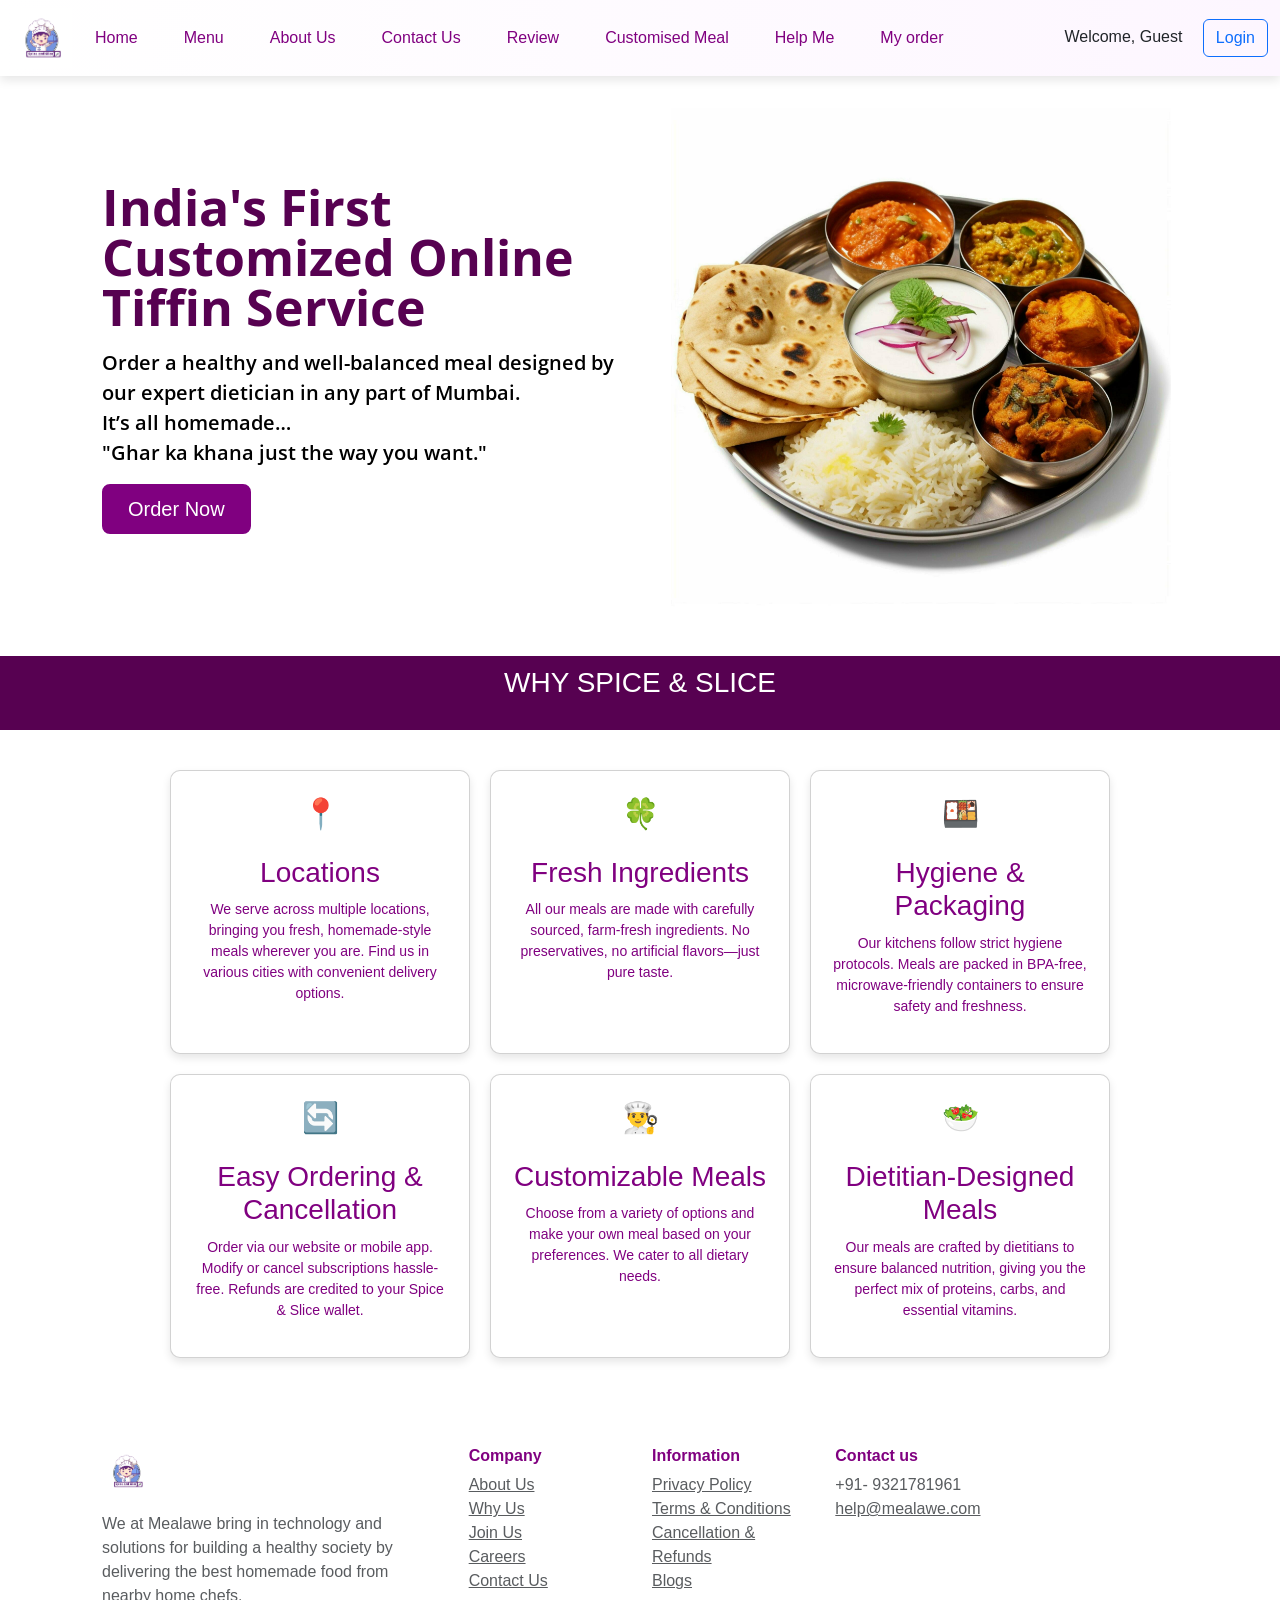
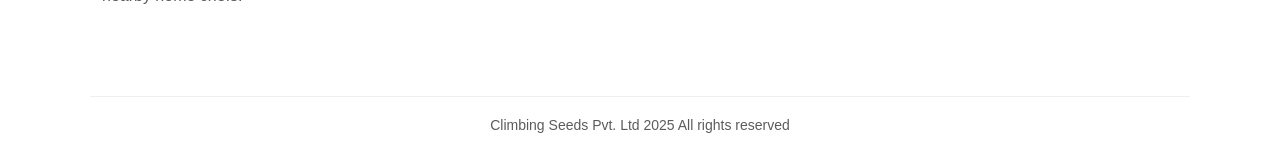
<file: index.html>
<!DOCTYPE html>
<html lang="en">
<head>
    <meta charset="UTF-8">
    <meta name="viewport" content="width=device-width, initial-scale=1.0">
    <title>Tiffin Service</title>
    <link rel="stylesheet" href="styles.css">
     <link rel="stylesheet" href="https://fonts.googleapis.com/css?family=Tangerine">
  
    <link href="https://cdn.jsdelivr.net/npm/bootstrap@5.3.3/dist/css/bootstrap.min.css" rel="stylesheet" integrity="sha384-QWTKZyjpPEjISv5WaRU9OFeRpok6YctnYmDr5pNlyT2bRjXh0JMhjY6hW+ALEwIH" crossorigin="anonymous">
    <script src="https://cdn.jsdelivr.net/npm/bootstrap@5.3.3/dist/js/bootstrap.bundle.min.js" integrity="sha384-YvpcrYf0tY3lHB60NNkmXc5s9fDVZLESaAA55NDzOxhy9GkcIdslK1eN7N6jIeHz" crossorigin="anonymous"></script>
    <link href="https://fonts.googleapis.com/css2?family=Poppins:wght@700&display=swap" rel="stylesheet">
    <link rel="preconnect" href="https://fonts.googleapis.com">
    <link rel="preconnect" href="https://fonts.gstatic.com" crossorigin>
    <link href="https://fonts.googleapis.com/css2?family=Open+Sans:ital,wght@0,300..800;1,300..800&display=swap" rel="stylesheet">
    <link rel="preconnect" href="https://fonts.googleapis.com">
    <link rel="preconnect" href="https://fonts.gstatic.com" crossorigin>
    <link href="https://fonts.googleapis.com/css2?family=Open+Sans:ital,wght@0,300..800;1,300..800&family=Roboto+Mono:ital,wght@0,100..700;1,100..700&display=swap" rel="stylesheet">
    <link rel="stylesheet" href="Aboutus.css">
  

 <style>
      body {
          overflow-x: hidden;
      }
      .custom-heading {
    font-family: 'Tangerine', sans-serif !important; /* Use the imported Google Font */
    color: purple !important; /* Change font color to purple */
    font-size: 50px;

}
      .welcome-container {
          position: fixed;
          top: 20%;
          left: -100%;
          font-size: 3rem;
          font-weight: bold;
          color: #FF6347;
          text-shadow: 0 0 10px #FFD700, 0 0 20px #FFD700;
          animation: slideIn 3s forwards, sparkle 2s infinite alternate;
          z-index: 9999;
      }

      #headline{
    color: #570151 !important;
    font-family: "Open Sans", sans-serif !important;


      }

      #description{
        color: #000000 !important;
        font-weight:600 !important;
        font-family: "Open Sans", sans-serif !important;

      }
    
.navbar-nav .nav-link {
    transition: all 0.3s ease-in-out; /* Smooth transition */
    padding: 8px 15px; /* Slightly increase padding for smoother effect */
    border-radius: 8px; /* Rounded corners for hover effect */
    font-weight: 500 !important;

}

.navbar-nav .nav-link:hover {
    background-color: #570151; /* Background color on hover */
    color: #fff !important; /* Text color on hover */
    transform: scale(1.1); /* Enlarges the link */
}
/* 
      @keyframes slideIn {
          to {
              left: 10%;
          }
      }

      @keyframes sparkle {
          0% {
              text-shadow: 0 0 5px #FFD700;
          }
          100% {
              text-shadow: 0 0 20px #FFD700, 0 0 40px #FFA500;
          }
      }

      .slide-in {
          opacity: 0;
          transform: translateX(-100px);
          animation: slideText 1s ease-out forwards;
      }

      @keyframes slideText {
          to {
              opacity: 1;
              transform: translateX(0);
          }
      } */
       .fixed-top{
        background-image:linear-gradient(to right, rgb(255, 255, 255), rgb(253, 246, 255));

       }
  </style>
</head>
<body>
 <!-- navbar -->
  <!-- Navbar -->
  <nav class="navbar navbar-expand-md navbar-dark bg-light fixed-top">
    <div class="container-fluid">
        <a class="logo"><img src="logo.png" alt="" class="img-fluid" height="50px"></a>
        <button class="navbar-toggler" type="button" data-bs-toggle="collapse" >
            <span class="navbar-toggler-icon"></span>
        </button>
        <div class="collapse navbar-collapse" id="navbarsExample04">
            <ul class="navbar-nav me-auto mb-2 mb-md-0">
                <li class="nav-item"><a class="nav-link" href="index.html">Home</a></li>
                <li class="nav-item"><a class="nav-link" href="fetch.php">Menu</a></li>
                <li class="nav-item"><a class="nav-link" href="#about">About Us</a></li>
                <li class="nav-item"><a class="nav-link" href="contactUs.html">Contact Us</a></li>
                <li class="nav-item"><a class="nav-link" href="save_review.php">Review</a></li>
                <li class="nav-item"><a class="nav-link" href="customised.php">Customised Meal</a></li>
                <li class="nav-item"><a class="nav-link" href="chatbot.html">Help Me</a></li>
                <li class="nav-item"><a class="nav-link" href="myorders.php">My order</a></li>

            </ul>
            <div id="user-info">
              <span id="user-name" class="me-3"></span>
              <a id="logout-btn" class="btn btn-outline-danger round-button" style="display: none; color: red !important" href="logout.php" >Logout</a>
              <button id="login-btn" class="btn btn-outline-primary round-button" onclick="location.href='login.html'">Login</button>
          </div>          
        </div>
    </div>
</nav>
  
  <!-- main -->

  <div class="container body-content">
    <div class="row flex-lg-row-reverse align-items-center g-5 py-5">
        <div class="col-10 col-sm-8 col-lg-6">
            <img src="mainpage.jpg" class="d-block mx-lg-auto img-fluid" alt="Tiffin Service" width="500" height="500">
        </div>
        <div class="col-lg-6">
            <h1 class="display-5 fw-bold text-body-emphasis lh-1 mb-3 custom-heading slide-in" id="headline">India's First Customized Online Tiffin Service</h1>
            <p class="lead custom-lead slide-in" id="description">Order a healthy and well-balanced meal designed by our expert dietician in any part of Mumbai. <br> It’s all homemade… <br>"Ghar ka khana just the way you want."</p>
            <div class="d-grid gap-2 d-md-flex justify-content-md-start slide-in">
                <button type="button" class="btn btn-primary btn-lg px-4 me-md-2">Order Now</button>
            </div>
        </div>
    </div>
</div>

<!-- Aboutus -->
<div class="top-banner3" id="about">
    <h2>WHY SPICE & SLICE</h2>
</div>
<section class="why-section">
    
    <div class="container">
        <div class="card">
            <div class="icon">📍</div>
            <h3>Locations</h3>
            <p>We serve across multiple locations, bringing you fresh, homemade-style meals wherever you are. Find us in various cities with convenient delivery options.</p>
        </div>
        <div class="card">
            <div class="icon">🍀</div>
            <h3>Fresh Ingredients</h3>
            <p>All our meals are made with carefully sourced, farm-fresh ingredients. No preservatives, no artificial flavors—just pure taste.</p>
        </div>
        <div class="card">
            <div class="icon">🍱</div>
            <h3>Hygiene & Packaging</h3>
            <p>Our kitchens follow strict hygiene protocols. Meals are packed in BPA-free, microwave-friendly containers to ensure safety and freshness.</p>
        </div>
        <div class="card">
            <div class="icon">🔄</div>
            <h3>Easy Ordering & Cancellation</h3>
            <p>Order via our website or mobile app. Modify or cancel subscriptions hassle-free. Refunds are credited to your Spice & Slice wallet.</p>
        </div>
        <div class="card">
            <div class="icon">👨‍🍳</div>
            <h3>Customizable Meals</h3>
            <p>Choose from a variety of options and make your own meal based on your preferences. We cater to all dietary needs.</p>
        </div>
        <div class="card">
            <div class="icon">🥗</div>
            <h3>Dietitian-Designed Meals</h3>
            <p>Our meals are crafted by dietitians to ensure balanced nutrition, giving you the perfect mix of proteins, carbs, and essential vitamins.</p>
        </div>
    </div>
</section>




<footer class="bg-white pt-5">
  <div class="container">
    <div class="row">
      <!-- Left Column: Logo + Short Description -->
      <div class="col-md-4 mb-4">
        <!-- Logo + Tagline -->
        <div class="d-flex align-items-center mb-3">
          <!-- Replace 'logo.png' with your actual logo path -->
          <img 
            src="logo.png" 
            alt="mealawe logo" 
            style="width: 50px; height: auto; margin-right: 10px;"
          />
          
        </div>

        <!-- Company Description -->
        <p class="text-muted" style="max-width: 300px;">
          We at Mealawe bring in technology and solutions for building a healthy society 
          by delivering the best homemade food from nearby home chefs.
        </p>

        <!-- Social Icons (optional) -->
        <div>
          <!-- Replace # with your social links -->
          <a href="#" class="text-muted me-3">
            <i class="fab fa-facebook-f"></i>
          </a>
          <a href="#" class="text-muted me-3">
            <i class="fab fa-twitter"></i>
          </a>
          <a href="#" class="text-muted me-3">
            <i class="fab fa-instagram"></i>
          </a>
          <a href="#" class="text-muted">
            <i class="fab fa-linkedin-in"></i>
          </a>
        </div>
      </div>

      <!-- Middle Column 1: Company Links -->
      <div class="col-md-2 mb-4">
        <h6 class="fw-bold" style="color: #333;">Company</h6>
        <ul class="list-unstyled">
          <li><a href="#" class="text-muted">About Us</a></li>
          <li><a href="#" class="text-muted">Why Us</a></li>
          <li><a href="#" class="text-muted">Join Us</a></li>
          <li><a href="#" class="text-muted">Careers</a></li>
          <li><a href="#" class="text-muted">Contact Us</a></li>
          
        </ul>
      </div>

      <!-- Middle Column 2: Information -->
      <div class="col-md-2 mb-4">
        <h6 class="fw-bold" style="color: #333;">Information</h6>
        <ul class="list-unstyled">
          <li><a href="#" class="text-muted">Privacy Policy</a></li>
          <li><a href="#" class="text-muted">Terms &amp; Conditions</a></li>
          <li><a href="#" class="text-muted">Cancellation &amp; Refunds</a></li>
          <li><a href="#" class="text-muted">Blogs</a></li>
        </ul>
      </div>

      <!-- Middle Column 3: Contact Us -->
      <div class="col-md-2 mb-4">
        <h6 class="fw-bold" style="color: #333;">Contact us</h6>
        <ul class="list-unstyled">
          <li class="text-muted">+91- 9321781961</li>
          <li>
            <a href="" class="text-muted">
              help@mealawe.com
            </a>
          </li>
        </ul>
      </div>

      

    <!-- Footer Bottom -->
    <div class="text-center py-3 mt-4" style="border-top: 1px solid #eee;">
      <small class="text-muted">
        Climbing Seeds Pvt. Ltd 2025 All rights reserved
      </small>
    </div>
  </div>

  
</footer>
<script type="module">
  document.addEventListener("DOMContentLoaded", async () => {
    const userInfo = await fetchUserDetails();
    const userNameElement = document.getElementById("user-name");
    const loginBtn = document.getElementById("login-btn");
    const logoutBtn = document.getElementById("logout-btn");

    // If the user is logged in, show their name, otherwise show "Guest"
    if (userInfo && userInfo.name) {
      userNameElement.textContent = `Welcome, ${userInfo.name}`;
      loginBtn.style.display = 'none';
      logoutBtn.style.display = 'inline-block';
    } else {
      userNameElement.textContent = "Welcome, Guest";
      loginBtn.style.display = 'inline-block';
      logoutBtn.style.display = 'none';
    }

    // Logout functionality
    logoutBtn.addEventListener("click", () => {
      clearUserSession();
      window.location.href = "login.html"; // Redirect to login page after logout
    });
  });

  // Function to fetch user details from the backend (getUserDetails.php)
  async function fetchUserDetails() {
    try {
      const response = await fetch('getUserDetails.php');
      const data = await response.json();
      return data;
    } catch (error) {
      console.error('Error fetching user details:', error);
      return null;
    }
  }

  // Utility to clear session (logout action)
  function clearUserSession() {
    localStorage.removeItem("user");
  }
</script>
</body>
</html>
</file>
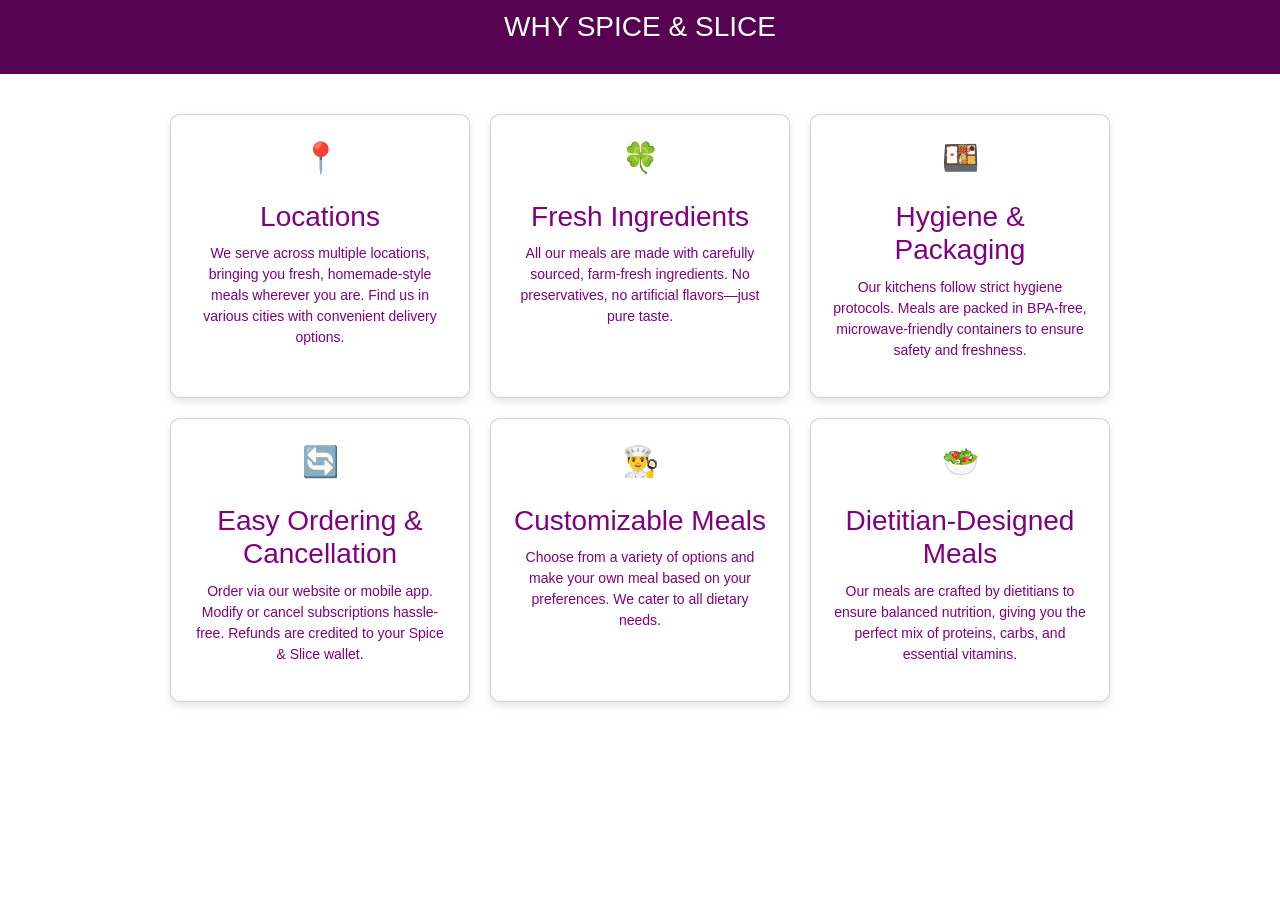
<file: aboutUs.html>
<!DOCTYPE html>
<html lang="en">
<head>
    <meta charset="UTF-8">
    <meta name="viewport" content="width=device-width, initial-scale=1.0">
    <title>Tiffin Service</title>
    <link rel="stylesheet" href="styles.css">
    <link href="https://cdn.jsdelivr.net/npm/bootstrap@5.3.3/dist/css/bootstrap.min.css" rel="stylesheet" integrity="sha384-QWTKZyjpPEjISv5WaRU9OFeRpok6YctnYmDr5pNlyT2bRjXh0JMhjY6hW+ALEwIH" crossorigin="anonymous">
    <script src="https://cdn.jsdelivr.net/npm/bootstrap@5.3.3/dist/js/bootstrap.bundle.min.js" integrity="sha384-YvpcrYf0tY3lHB60NNkmXc5s9fDVZLESaAA55NDzOxhy9GkcIdslK1eN7N6jIeHz" crossorigin="anonymous"></script>
    <link rel="stylesheet" href="Aboutus.css">
</head>
<body>


<!-- Third page -->
<div class="top-banner3" id="page3">
    <h2>WHY SPICE & SLICE</h2>
</div>
<section class="why-section">
    
    <div class="container">
        <div class="card">
            <div class="icon">📍</div>
            <h3>Locations</h3>
            <p>We serve across multiple locations, bringing you fresh, homemade-style meals wherever you are. Find us in various cities with convenient delivery options.</p>
        </div>
        <div class="card">
            <div class="icon">🍀</div>
            <h3>Fresh Ingredients</h3>
            <p>All our meals are made with carefully sourced, farm-fresh ingredients. No preservatives, no artificial flavors—just pure taste.</p>
        </div>
        <div class="card">
            <div class="icon">🍱</div>
            <h3>Hygiene & Packaging</h3>
            <p>Our kitchens follow strict hygiene protocols. Meals are packed in BPA-free, microwave-friendly containers to ensure safety and freshness.</p>
        </div>
        <div class="card">
            <div class="icon">🔄</div>
            <h3>Easy Ordering & Cancellation</h3>
            <p>Order via our website or mobile app. Modify or cancel subscriptions hassle-free. Refunds are credited to your Spice & Slice wallet.</p>
        </div>
        <div class="card">
            <div class="icon">👨‍🍳</div>
            <h3>Customizable Meals</h3>
            <p>Choose from a variety of options and make your own meal based on your preferences. We cater to all dietary needs.</p>
        </div>
        <div class="card">
            <div class="icon">🥗</div>
            <h3>Dietitian-Designed Meals</h3>
            <p>Our meals are crafted by dietitians to ensure balanced nutrition, giving you the perfect mix of proteins, carbs, and essential vitamins.</p>
        </div>
    </div>
</section>
</file>
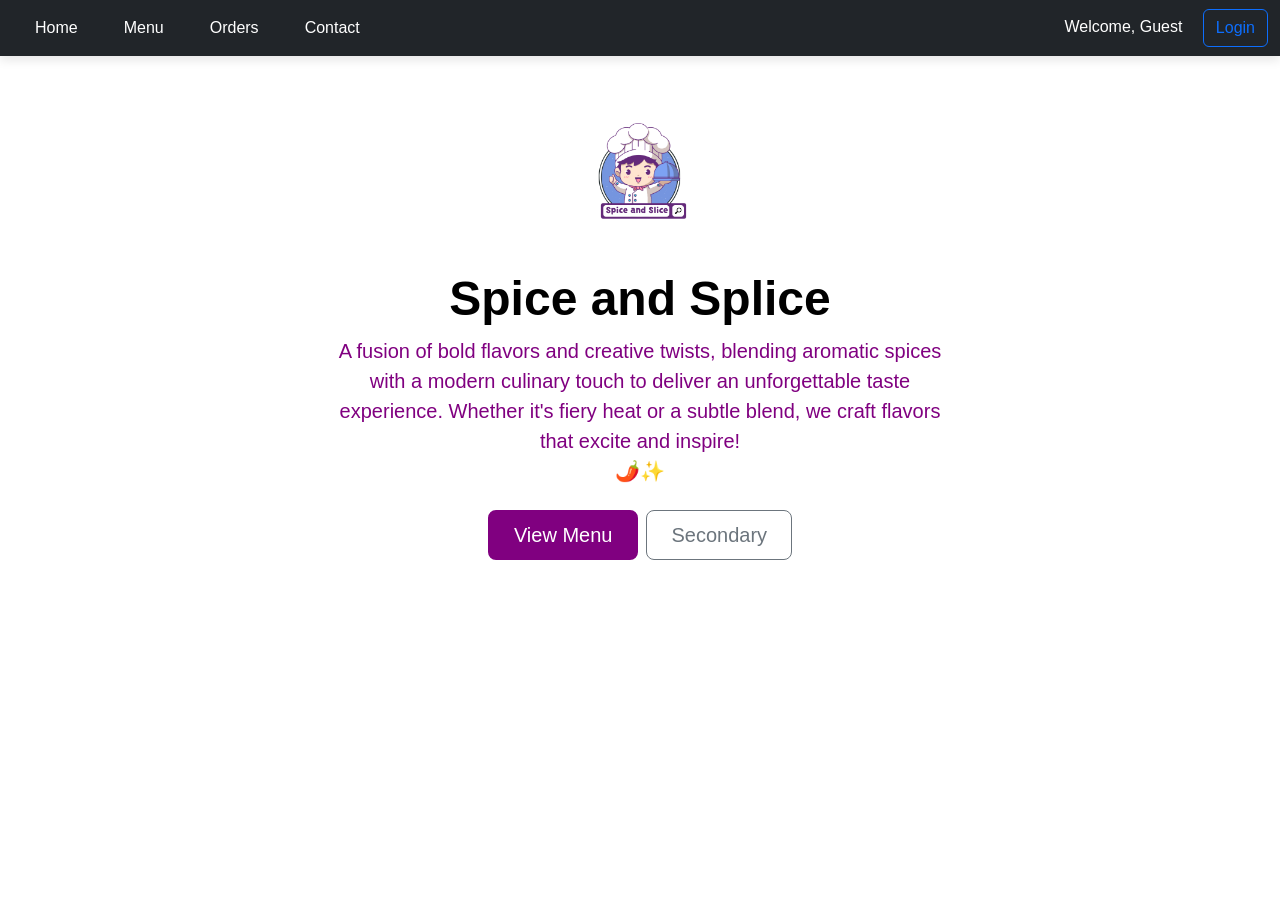
<file: admin.html>
<!DOCTYPE html>
<html lang="en">
<head>
    <meta charset="UTF-8">
    <meta name="viewport" content="width=device-width, initial-scale=1.0">
    <title>admin</title>
    <link href="https://cdn.jsdelivr.net/npm/bootstrap@5.3.3/dist/css/bootstrap.min.css" rel="stylesheet" integrity="sha384-QWTKZyjpPEjISv5WaRU9OFeRpok6YctnYmDr5pNlyT2bRjXh0JMhjY6hW+ALEwIH" crossorigin="anonymous">
    <link rel="stylesheet" href="styles.css">
    <style>
     .navbar-nav .nav-link {
    color: #fff !important; /* Text color changed to white */
    transition: all 0.3s ease-in-out;
    padding: 8px 15px;
    border-radius: 8px;
    font-weight: 500 !important;
}

.navbar-nav .nav-link:hover {
    background-color: #570151; /* Background color on hover */
    color: #fff !important; /* Text color remains white on hover */
    transform: scale(1.1);
}

li {
    color: #fff !important; /* Ensures list items also remain white */
}
#user-name {
    color: #fff !important;  /* Text color changed to white */
    font-weight: 500;        /* Slightly bold for better visibility */
}

    </style>
</head>
<body>
  <nav class="navbar navbar-expand-md navbar-dark bg-dark fixed-top">
    <div class="container-fluid">
        <button class="navbar-toggler" type="button" data-bs-toggle="collapse" >
            <span class="navbar-toggler-icon"></span>
        </button>
        <div class="collapse navbar-collapse" id="navbarsExample04">
            <ul class="navbar-nav me-auto mb-2 mb-md-0">
                <li class="nav-item"><a class="nav-link" href="index.html">Home</a></li>
                <li class="nav-item"><a class="nav-link" href="imageup.html">Menu</a></li>
                <li class="nav-item"><a class="nav-link" href="orderDetails.php"> Orders</a></li>
                <li class="nav-item"><a class="nav-link" href="displayContact.php"> Contact </a></li>



            </ul>
            <div id="user-info">
              <span id="user-name" class="me-3"></span>
              <a id="logout-btn" class="btn btn-outline-danger round-button" style="display: none; color: red !important" href="logout.php" >Logout</a>
              <button id="login-btn" class="btn btn-outline-primary round-button" onclick="location.href='login.html'">Login</button>
          </div>          
        </div>
    </div>
</nav>

      <div class="px-4 py-5 my-5 text-center">
        <img class="d-block mx-auto mb-4" src="logo.png" alt="" width="150" height="150">
        <h1 class="display-5 fw-bold text-body-emphasis">Spice and Splice</h1>
        <div class="col-lg-6 mx-auto">
          <p class="lead mb-4"> A fusion of bold flavors and creative twists, blending aromatic spices with a modern culinary touch to deliver an unforgettable taste experience. Whether it's fiery heat or a subtle blend, we craft flavors that excite and inspire! <br> 🌶️✨</p>
          <div class="d-grid gap-2 d-sm-flex justify-content-sm-center">
            <a type="button" class="btn btn-primary btn-lg px-4 gap-3" href="mealorder.html">View Menu</a>
            <button type="button" class="btn btn-outline-secondary btn-lg px-4">Secondary</button>
          </div>
        </div>
      </div>
      <script src="https://cdn.jsdelivr.net/npm/bootstrap@5.3.3/dist/js/bootstrap.bundle.min.js" integrity="sha384-YvpcrYf0tY3lHB60NNkmXc5s9fDVZLESaAA55NDzOxhy9GkcIdslK1eN7N6jIeHz" crossorigin="anonymous"></script>
      <script type="module">
        document.addEventListener("DOMContentLoaded", async () => {
          const userInfo = await fetchUserDetails();
          const userNameElement = document.getElementById("user-name");
          const loginBtn = document.getElementById("login-btn");
          const logoutBtn = document.getElementById("logout-btn");
      
          // If the user is logged in, show their name, otherwise show "Guest"
          if (userInfo && userInfo.name) {
            userNameElement.textContent = `Welcome, ${userInfo.name}`;
            loginBtn.style.display = 'none';
            logoutBtn.style.display = 'inline-block';
          } else {
            userNameElement.textContent = "Welcome, Guest";
            loginBtn.style.display = 'inline-block';
            logoutBtn.style.display = 'none';
          }
      
          // Logout functionality
          logoutBtn.addEventListener("click", () => {
            clearUserSession();
            window.location.href = "login.html"; // Redirect to login page after logout
          });
        });
      
        // Function to fetch user details from the backend (getUserDetails.php)
        async function fetchUserDetails() {
          try {
            const response = await fetch('getUserDetails.php');
            const data = await response.json();
            return data;
          } catch (error) {
            console.error('Error fetching user details:', error);
            return null;
          }
        }
      
        // Utility to clear session (logout action)
        function clearUserSession() {
          localStorage.removeItem("user");
        }
      </script>
    </body>
</html>
</file>
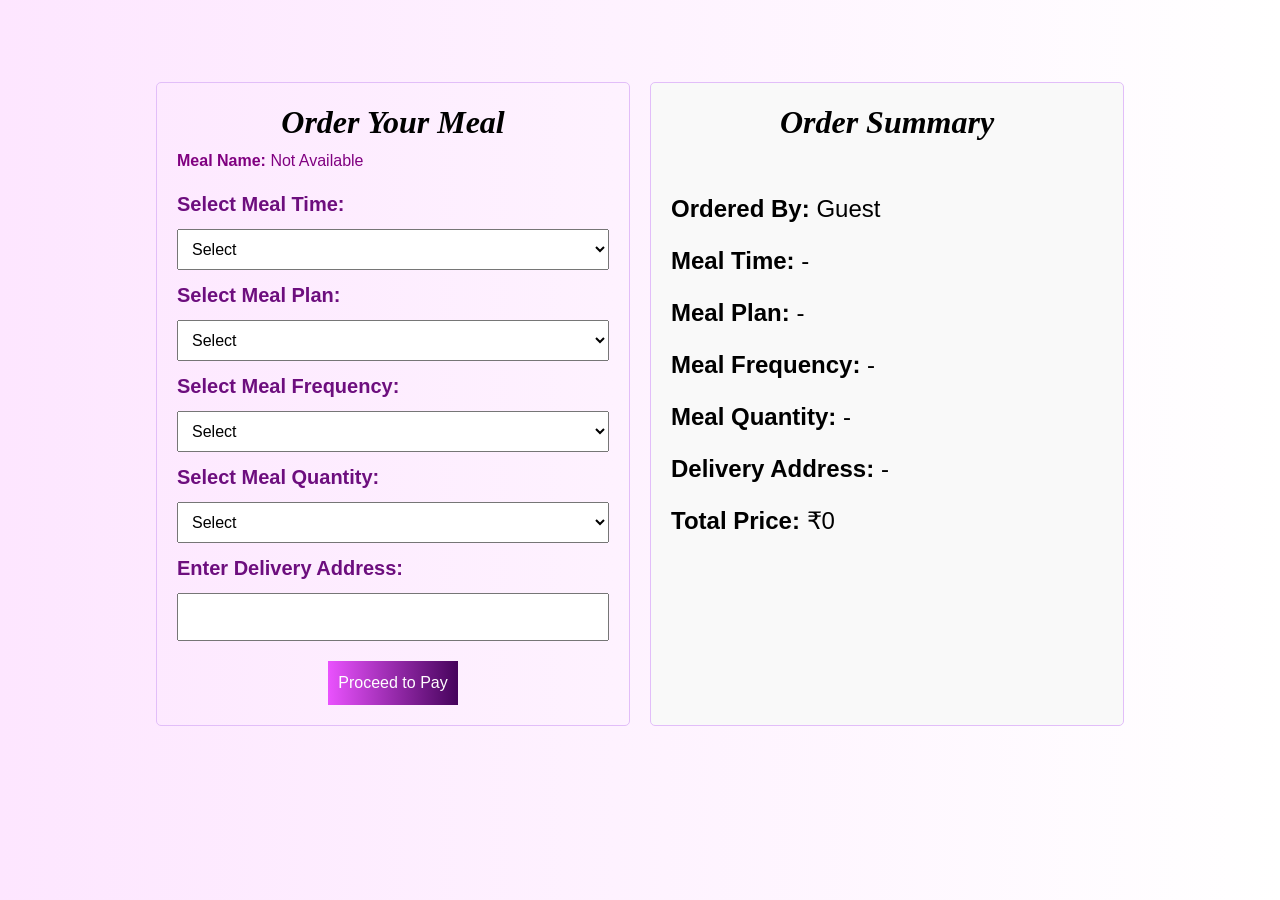
<file: mealorder.html>
<!DOCTYPE html>
<html lang="en">
<head>
    <meta charset="UTF-8">
    <meta name="viewport" content="width=device-width, initial-scale=1.0">
    <title>Meal Order</title>
    <link rel="stylesheet" href="styles.css">
    <link href="https://cdn.jsdelivr.net/npm/bootstrap@5.3.3/dist/css/bootstrap.min.css" rel="stylesheet" integrity="sha384-QWTKZyjpPEjISv5WaRU9OFeRpok6YctnYmDr5pNlyT2bRjXh0JMhjY6hW+ALEwIH" crossorigin="anonymous">
    <script src="https://cdn.jsdelivr.net/npm/bootstrap@5.3.3/dist/js/bootstrap.bundle.min.js" integrity="sha384-YvpcrYf0tY3lHB60NNkmXc5s9fDVZLESaAA55NDzOxhy9GkcIdslK1eN7N6jIeHz" crossorigin="anonymous"></script>

    <style>
        body { font-family: Arial, sans-serif; display: flex; justify-content: center; padding: 20px; background-image: linear-gradient(to left, white,rgb(253, 230, 255)); }
        .container { display: flex; width: 80%; gap: 20px; }
        .form-container, .summary-container { flex: 1; padding: 20px; border: 1px solid #e2bef9; border-radius: 5px; box-shadow: #050006 5px ; }
        .summary-container { background: #f9f9f9; }
        .summary-container p { font-size: x-large; }
        .summary-container .items { margin-top: 50px; }
        select, input { width: 100%; padding: 10px; margin: 10px 0; }
        button { padding: 10px; background: blue; color: white; border: none; cursor: pointer; }
        .top-container { margin-top: 5% !important; }
        .buttonL { margin-top: 10px; background-image: linear-gradient(to right, #ea52fe, #46045c); }
        h2 { color: #000000 !important; font-style: italic; font-family: Cambria, Cochin, Georgia, Times, 'Times New Roman', serif; font-weight: 800 !important; }
        label { color: #6d0e7e !important; font-weight: 600;font-size: 20px; }
        .items p{ color: #000000 !important; font-family: 'Trebuchet MS', 'Lucida Sans Unicode', 'Lucida Grande', 'Lucida Sans', Arial, sans-serif !important;}
    </style>
</head>
<body>
    <div class="container top-container">
        <div class="form-container">
            <h2>Order Your Meal</h2>
            <p><strong>Meal Name:</strong> <span id="mealName">-</span></p>
            <form id="mealOrderForm" action="payscript.php" method="POST">
                <input type="hidden" id="amount" name="amount" value="0"> 
                <input type="hidden" id="mealNameInput" name="mealName" value="">
                <input type="hidden" id="usernameInput" name="username" value="">

                <label>Select Meal Time:</label>
                <select id="mealTime" name="mealTime" required onchange="updateSummary()">
                    <option value="">Select</option>
                    <option value="Lunch">Lunch</option>
                    <option value="Dinner">Dinner</option>
                </select>

                <label>Select Meal Plan:</label>
                <select id="mealPlan" name="mealPlan" required onchange="updateSummary()">
                    <option value="">Select</option>
                    <option value="3 Days">3 Days</option>
                    <option value="1 Week">1 Week</option>
                    <option value="2 Weeks">2 Weeks</option>
                    <option value="1 Month">1 Month</option>
                </select>

                <label>Select Meal Frequency:</label>
                <select id="mealFrequency" name="mealFrequency" required onchange="updateSummary()">
                    <option value="">Select</option>
                    <option value="Monday to Friday">Monday to Friday</option>
                    <option value="Monday to Saturday">Monday to Saturday</option>
                </select>

                <label>Select Meal Quantity:</label>
                <select id="mealQuantity" name="mealQuantity" required onchange="updateSummary()">
                    <option value="">Select</option>
                    <option value="1">1</option>
                    <option value="2">2</option>
                    <option value="3">3</option>
                </select>
                <label>Enter Delivery Address:</label>
<input type="text" id="addressInput" name="address" required onchange="updateSummary()">

                <center>
                    <button type="submit" class="buttonL">Proceed to Pay</button>
                </center>
            </form>
        </div>

        <div class="summary-container">
            <h2>Order Summary</h2>
            <div class="items">
                <p><strong>Ordered By:</strong> <span id="username">-</span></p>
                <p><strong>Meal Time:</strong> <span id="summaryMealTime">-</span></p>
                <p><strong>Meal Plan:</strong> <span id="summaryMealPlan">-</span></p>
                <p><strong>Meal Frequency:</strong> <span id="summaryMealFrequency">-</span></p>
                <p><strong>Meal Quantity:</strong> <span id="summaryMealQuantity">-</span></p>
                <p><strong>Delivery Address:</strong> <span id="summaryAddress">-</span></p>
                <p><strong>Total Price:</strong> ₹<span id="totalPrice">0</span></p>
            </div>
        </div>
    </div>

    <script>
        function loadMealData() {
            const urlParams = new URLSearchParams(window.location.search);
            const mealName = urlParams.get('name') || "Not Available";
            const username = urlParams.get('username') || "Guest";

            document.getElementById('mealName').textContent = mealName;
            document.getElementById('mealNameInput').value = mealName;
            document.getElementById('username').textContent = username;
            document.getElementById('usernameInput').value = username;
        }

        function updateSummary() {
            document.getElementById('summaryMealTime').textContent = document.getElementById('mealTime').value || "-";
            document.getElementById('summaryMealPlan').textContent = document.getElementById('mealPlan').value || "-";
            document.getElementById('summaryMealFrequency').textContent = document.getElementById('mealFrequency').value || "-";
            document.getElementById('summaryMealQuantity').textContent = document.getElementById('mealQuantity').value || "-";
            document.getElementById('summaryAddress').textContent = document.getElementById('addressInput').value || "-";

            updatePrice();
        }

        function updatePrice() {
            const urlParams = new URLSearchParams(window.location.search);
            const mealPlan = document.getElementById('mealPlan').value;
            const quantity = parseInt(document.getElementById('mealQuantity').value) || 1;

            const planPrices = {
                "3 Days": urlParams.get('threeday'),
                "1 Week": urlParams.get('oneweek'),
                "2 Weeks": urlParams.get('twoweek'),
                "1 Month": urlParams.get('onemonth')
            };

            const pricePerPlan = parseFloat(planPrices[mealPlan]) || 0;
            const totalPrice = pricePerPlan * quantity;

            document.getElementById('totalPrice').textContent = totalPrice;
            document.getElementById('amount').value = totalPrice;
        }

        window.onload = function () {
            loadMealData();
        };
    </script>
</body>
</html>
</file>
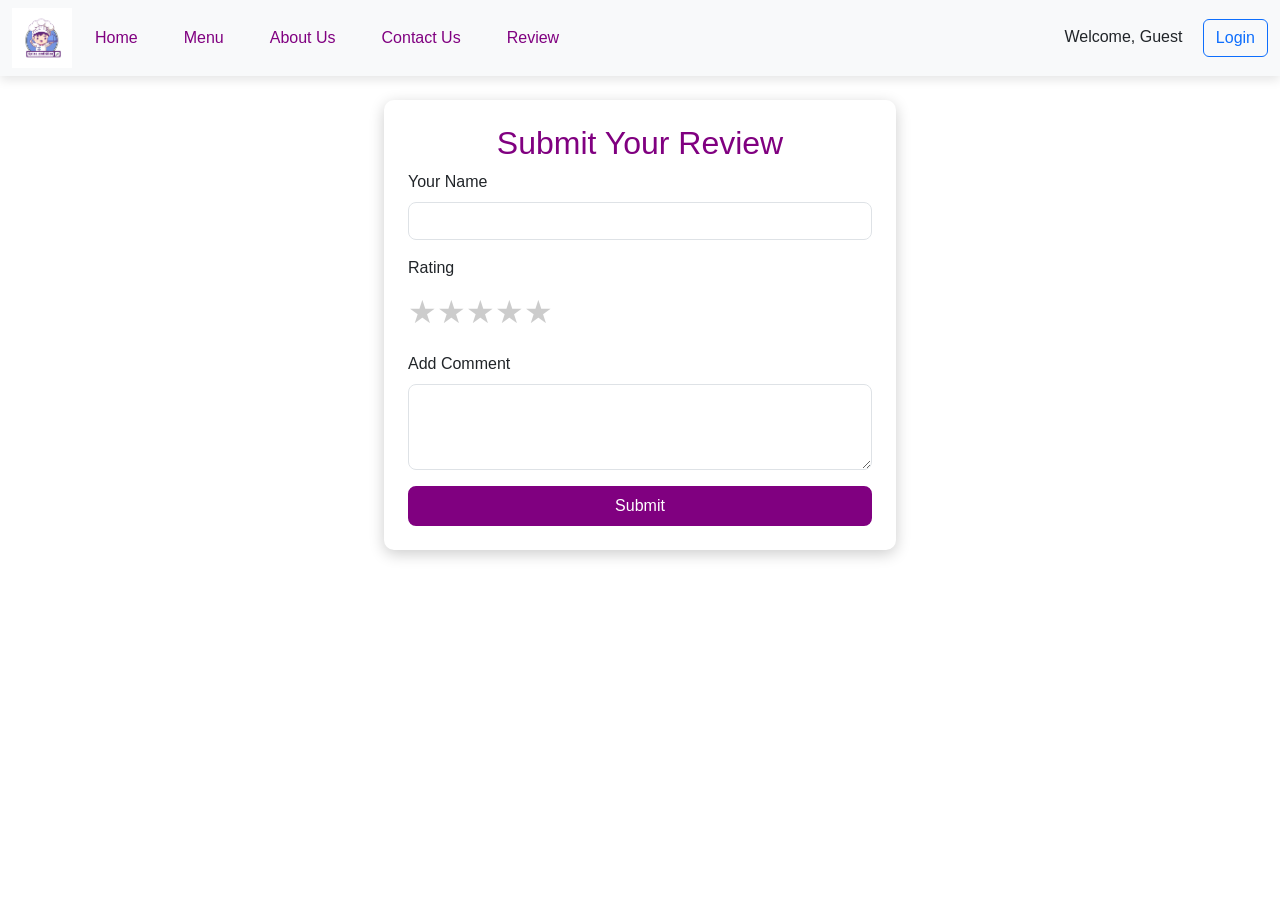
<file: review.html>
<!DOCTYPE html>
<html lang="en">
<head>
    <meta charset="UTF-8">
    <meta name="viewport" content="width=device-width, initial-scale=1.0">
    <title>Tiffin Service</title>
    <link rel="stylesheet" href="styles.css">
    <link href="https://cdn.jsdelivr.net/npm/bootstrap@5.3.3/dist/css/bootstrap.min.css" rel="stylesheet">
    <script src="https://cdn.jsdelivr.net/npm/bootstrap@5.3.3/dist/js/bootstrap.bundle.min.js"></script>
    <style>
        body {
            overflow-x: hidden;
        }

        .review-container {
            display: flex;
            flex-direction: row;
            gap: 2rem;
            margin-top: 100px;
        }

        .review-form, .review-display {
            flex: 1;
            box-shadow: 0 4px 15px rgba(0, 0, 0, 0.2);
            padding: 1.5rem;
            border-radius: 10px;
        }

        .review-form {
    position: fixed;
    left: 50%;
    transform: translateX(-50%);
    width: 40%;
    align-items: center;
    justify-content: center;
}


        .review-display {
            margin-left: 45%;
            margin-right: 2rem;
        }

        @media (max-width: 768px) {
            .review-container {
                flex-direction: column;
            }

            .review-form, .review-display {
                position: relative;
                width: 100%;
                margin-left: 0;
                margin-right: 0;
            }
        }

        .stars {
            display: flex;
            cursor: pointer;
        }

        .star {
            font-size: 2rem;
            color: #ccc;
        }

        .star.active {
            color: #FFD700;
        }

        .form-control {
            border-radius: 8px;
        }

        .btn-primary {
            display: block;
            width: 100%;
            border-radius: 8px;
        }
    </style>
</head>
<body>

    <nav class="navbar navbar-expand-md navbar-dark bg-light fixed-top">
        <div class="container-fluid">
            <a class="logo"><img src="logo.png" alt="" class="img-fluid" height="50px"></a>
            <button class="navbar-toggler" type="button" data-bs-toggle="collapse" >
                <span class="navbar-toggler-icon"></span>
            </button>
            <div class="collapse navbar-collapse" id="navbarsExample04">
                <ul class="navbar-nav me-auto mb-2 mb-md-0">
                    <li class="nav-item"><a class="nav-link" href="index.html">Home</a></li>
                    <li class="nav-item"><a class="nav-link" href="fetch.php">Menu</a></li>
                    <li class="nav-item"><a class="nav-link" href="#about">About Us</a></li>
                    <li class="nav-item"><a class="nav-link" href="contactUs.html">Contact Us</a></li>
                    <li class="nav-item"><a class="nav-link" href="save_review.php">Review</a></li>
                </ul>
                <div id="user-info">
                  <span id="user-name" class="me-3"></span>
                  <a id="logout-btn" class="btn btn-outline-danger round-button" style="display: none; color: red !important" href="logout.php" >Logout</a>
                  <button id="login-btn" class="btn btn-outline-primary round-button" onclick="location.href='login.html'">Login</button>
              </div>          
            </div>
        </div>
    </nav>

<div class="review-container">
    <div class="review-form">
        <h2>Submit Your Review</h2>
        <form id="reviewForm" method="POST" action="save_review.php">
            <div class="mb-3">
                <label for="userName" class="form-label">Your Name</label>
                <input type="text" id="userName" class="form-control" name="name" required>
            </div>
            <div class="mb-3">
                <label class="form-label">Rating</label>
                <div class="stars" id="star-rating">
                    <span class="star">&#9733;</span>
                    <span class="star">&#9733;</span>
                    <span class="star">&#9733;</span>
                    <span class="star">&#9733;</span>
                    <span class="star">&#9733;</span>
                </div>
                <input type="hidden" id="rating" name="rating">
            </div>
            <div class="mb-3">
                <label for="comment" class="form-label">Add Comment</label>
                <textarea id="comment" class="form-control" name="comment" rows="3"></textarea>
            </div>
            <button type="submit" class="btn btn-primary">Submit</button>
        </form>
    </div>

   
</div>

<script>
    const stars = document.querySelectorAll('.star');
    const ratingInput = document.getElementById('rating');

    stars.forEach((star, index) => {
        star.addEventListener('click', () => {
            stars.forEach((s, i) => {
                s.classList.toggle('active', i <= index);
            });
            ratingInput.value = index + 1; // Set the rating value
        });
    });
</script>
<script type="module">
  document.addEventListener("DOMContentLoaded", async () => {
    const userInfo = await fetchUserDetails();
    const userNameElement = document.getElementById("user-name");
    const nameInput = document.getElementById("userName"); // For the form
    const loginBtn = document.getElementById("login-btn");
    const logoutBtn = document.getElementById("logout-btn");

    if (userInfo && userInfo.name) {
        userNameElement.textContent = `Welcome, ${userInfo.name}`;
        nameInput.value = userInfo.name; // Auto-fill the name input field
        loginBtn.style.display = 'none';
        logoutBtn.style.display = 'inline-block';
    } else {
        userNameElement.textContent = "Welcome, Guest";
        nameInput.value = ""; // Clear the input field for guests
        loginBtn.style.display = 'inline-block';
        logoutBtn.style.display = 'none';
    }

    logoutBtn.addEventListener("click", async () => {
        await fetch('logout.php', { method: 'POST' });
        clearUserSession();
        window.location.href = "login.html";
    });
});

// Function to fetch user details from the backend
async function fetchUserDetails() {
    try {
        const response = await fetch('getUserDetails.php');
        const data = await response.json();
        return data;
    } catch (error) {
        console.error('Error fetching user details:', error);
        return null;
    }
}

// Utility to clear session (logout action)
function clearUserSession() {
    localStorage.removeItem("user");
}

  </script>
</body>
</html>
</file>
<file: styles.css>
* {
    margin: 0;
    padding: 0;
    box-sizing: border-box;
    font-family: Arial, sans-serif;
}

body {
    background-color: white;
}

.top-bar {
    background-color: #570151;
    color: white;
    text-align: center;
    padding: 10px;
}

nav {
    display: flex;
    align-items: center;
    justify-content: space-between;
    padding: 15px 50px;
    background: white;
    box-shadow: 0px 4px 10px rgba(0, 0, 0, 0.1);
}

.logo img {
    width: 60px;
}

nav ul {
    list-style: none;
    display: flex;
}

nav ul li {
    margin: 0 15px;
}

nav ul li a {
    text-decoration: none;
    color: black;
    font-size: 16px;
    padding-bottom: 5px;
}

nav ul li a.active {
    border-bottom: 3px solid #570151;;
}

.sign-in {
    background: none;
    border: 2px solid #570151;;
    padding: 8px 15px;
    border-radius: 20px;
    color:#570151;;
    cursor: pointer;
}

.hero {
    /* border: 2px solid black; */
    display: flex;
    align-items: center;
    justify-content: space-between;
    padding: 50px;
    margin-left: 190px;
    
}

.hero-text {
    max-width: 50%;
}

.hero-text h1 {
    font-size: 50px;
    color:#570151;
}

.hero-text span {
    font-weight: bold;
}

.hero-text p {
    font-size: 30px;
    margin: 15px 0;
}

.order-btn {
    background:#570151;;
    color: white;
    border: none;
    padding: 10px 20px;
    font-size: 16px;
    border-radius: 20px;
    cursor: pointer;
}

.hero-image img {
    width: 450px;
    border-radius: 10px;
}



/* Responsive Design */
@media screen and (max-width: 1024px) {
    nav {
        flex-direction: column;
        text-align: center;
    }
    
    nav ul {
        margin-top: 10px;
    }
    
    .hero {
        flex-direction: column;
        text-align: center;
        padding: 30px;
    }
    
    .hero-text {
        max-width: 90%;
    }
    
    .hero-image img {
        width: 350px;
        margin-top: 20px;
    }
}

@media screen and (max-width: 768px) {
    .top-bar {
        font-size: 14px;
        padding: 8px;
    }
    
    nav {
        padding: 10px;
    }

    nav ul {
        flex-direction: column;
        padding: 10px 0;
    }

    nav ul li {
        margin: 5px 0;
    }

    .sign-in {
        margin-top: 10px;
    }

    .hero {
        padding: 20px;
    }

    .hero-text h1 {
        font-size: 28px;
    }

    .hero-text p {
        font-size: 14px;
    }

    .order-btn {
        padding: 8px 15px;
        font-size: 14px;
    }

    .hero-image img {
        width: 300px;
    }
}

@media screen and (max-width: 480px) {
    .top-bar {
        font-size: 12px;
        padding: 6px;
    }

    .hero-text h1 {
        font-size: 24px;
    }

    .hero-text p {
        font-size: 12px;
    }

    .order-btn {
        padding: 6px 12px;
        font-size: 12px;
    }

    .hero-image img {
        width: 250px;
    }
}














h2 {
    color:black;
    text-align: center;
}


.viewmenu{
    background-color: #555;
    color: white;
    border-radius: 4%;
}

.meal-plans p{
    font-size: 26px;
    text-align: center;
}


/* Top Banner */
.top-banner {
    background-color:#570151;
    color: white;
    padding: 15px;
    font-size: 20px;
    font-weight: bold;
}

/* Meal Plans Section */
.meal-plans {
    padding: 20px;
}

.meal-container {
    display: flex;
    flex-wrap: wrap;
    justify-content: center;
    gap: 20px;
    margin-top: 20px;
}


.meal-container p{
    font-size: 50px;
}

.meal-card {
    background: white;
    border-radius: 10px;
    padding: 15px;
    width: 250px;
    box-shadow: 0px 4px 8px rgba(0, 0, 0, 0.1);
    text-align: center;
    position: relative;
}

.meal-card img {
    width: 100%;
    border-radius: 10px;
}

.meal-card h3 {
    margin: 10px 0;
    color: #570151;
}

.meal-card p {
    font-size: 14px;
    color: #555;
}

/* Featured Badge */
.badge {
    position: absolute;
    top: 10px;
    left: 10px;
    background:#570151;
    color: white;
    padding: 5px 10px;
    border-radius: 5px;
    font-size: 12px;
}

/* Calorie Tag */
.calorie-tag {
    position: absolute;
    top: 10px;
    right: 10px;
    background: #f1c40f;
    color: white;
    padding: 5px 10px;
    border-radius: 5px;
    font-size: 12px;
}

/* Order Button */
.order-btn {
    background-color:#570151;
    color: white;
    border: none;
    padding: 10px 20px;
    font-size: 16px;
    margin-top: 20px;
    cursor: pointer;
    border-radius: 5px;
    text-align: center;
    
}


.order-btn2{
    background-color:#570151;
    color: white;
    border: none;
    padding: 10px 20px;
    font-size: 16px;
    margin-top: 20px;
    cursor: pointer;
    border-radius: 5px;
    text-align: center;
    margin-left: 900px;
}


.order-btn2:hover {
    background-color:#570151;
}

/* Note */
.note {
    margin-top: 10px;
    font-size: 14px;
    color: #777;
}

/* Responsive Design */
@media (max-width: 768px) {
    .meal-container {
        flex-direction: column;
        align-items: center;
    }

    .meal-card {
        width: 90%;
    }
}








h2 {
    color: black;
    font-size: 28px;
    margin-bottom: 20px;
}

/* Section Styling */
.why-section {
    padding: 40px 20px;
}

/* Card Container */
.container {
    display: flex;
    flex-wrap: wrap;
    justify-content: center;
    gap: 20px;
    max-width: 1100px;
    margin: auto;
}

/* Individual Card */
.card {
    background: white;
    border-radius: 10px;
    padding: 20px;
    width: 300px;
    box-shadow: 0px 4px 8px rgba(0, 0, 0, 0.1);
    text-align: center;
    transition: transform 0.3s ease-in-out, box-shadow 0.3s ease-in-out;
    position: relative;
}

.card:hover {
    transform: scale(1.05);
    box-shadow: 0px 6px 12px rgba(0, 0, 0, 0.15);
}

/* Icon Styling */
.icon {
    font-size: 30px;
    color:#570151;
    margin-bottom: 10px;
}

/* Card Headings */
.card h3 {
    margin: 10px 0;
    color:#570151;
}

/* Card Text */
.card p {
    font-size: 14px;
    color: #555;
}

/* Responsive Design */
@media (max-width: 768px) {
    .container {
        flex-direction: column;
        align-items: center;
    }

    .card {
        width: 90%;
    }
}

body {
    color: purple; /* Change text color to purple */
}

html {
    scroll-padding-top: 80px !important; /* Adjust according to your navbar height */
  }
  html {
    scroll-behavior: smooth !important;
  }
    
.navbar-nav .nav-link,
.navbar-brand,
.navbar-toggler-icon {
    color: purple !important; /* Ensure navbar links and icon are purple */
    
}

.navbar-dark .navbar-nav .nav-link.active {
    color: purple !important; /* Ensure active link is also purple */
    position: relative;
}

.dropdown-menu .dropdown-item {
    color: purple !important; /* Make dropdown items purple */
}

.form-control {
    color: purple; /* Make input text purple */
    border-color: purple; /* Make input border purple */
}

.navbar-toggler {
    border: 2px solid purple !important; /* Black border */
}

.navbar-toggler-icon {
    background-color: purple; /* Purple color */
    -webkit-mask-image: url("data:image/svg+xml;charset=UTF8,%3Csvg xmlns='http://www.w3.org/2000/svg' viewBox='0 0 30 30'%3E%3Cpath stroke='white' stroke-width='2' d='M4 7h22M4 15h22M4 23h22'/%3E%3C/svg%3E");
    mask-image: url("data:image/svg+xml;charset=UTF8,%3Csvg xmlns='http://www.w3.org/2000/svg' viewBox='0 0 30 30'%3E%3Cpath stroke='white' stroke-width='2' d='M4 7h22M4 15h22M4 23h22'/%3E%3C/svg%3E");
}

.btn-outline-purple {
    color: purple;
    border: 2px solid purple;
    background-color: white;
}

.btn-outline-purple:hover {
    color: white;
    background-color: purple;
    border: 2px solid purple;
}


h1, h2, h3, h4, h5, h6, p, a, .navbar-nav .nav-link, .dropdown-menu .dropdown-item {
    color: purple !important;
}

/* Style for buttons */
.btn-outline-purple {
    color: purple !important;
    border: 2px solid purple !important;
    background-color: white !important;
}

.btn-outline-purple:hover, .btn-primary {
    color: white !important;
    background-color: purple !important;
    border: 2px solid purple !important;
}

.btn-primary:hover {
    background-color: white !important;
    color: purple !important;
    border: 2px solid purple !important;
}


.custom-heading {
    font-family: 'Tangerine', sans-serif !important; /* Use the imported Google Font */
    color: purple !important; /* Change font color to purple */
    font-size: 50px;

}

.custom-lead{
    color: black !important;
    font-family: cursive;
    font-size: 30px;
}

.nav-hover :hover{
    transition: 2s;
    text-decoration: underline;
}


.about-container {
    min-height: 80vh;        /* Full viewport height */
    display: flex;
    padding: 2rem;
  }
  .about-heading {
    font-size: 3.5rem;
    font-weight: 700;
    margin-bottom: 1rem;
    font-style: inherit;
    font-family: cursive !important;
  }
  .about-text {
    line-height: 1.5;
    margin-bottom: 2 rem;
  font-style: oblique;
  color: #051b7a !important;
  }
  .btn-contact {
    background-color: #fefefe; /* Yellow/gold CTA color */
    color: #7713ba;
    border: 2 rgb(115, 8, 157) !important;
    padding: 0.75rem 1.5rem;
    font-size: 1.1rem;
    border-radius: 5px;
    transition: 0.3s;
  }
  .btn-contact:hover {
    background-color: #6f12d1; /* Darken on hover */
    color: #fff;
  }
  .about-illustration {
    max-width: 100%;
    height: auto;
    align-items: center;
    justify-content: center;
  }

  .size{
      height: 90%;
      width: 90%;
  }

  /* Responsive stacking on smaller screens */
  @media (max-width: 768px) {
    .about-container {
      flex-direction: column;
      text-align: center;
    }
    .about-left, .about-right {
      width: 100% !important;
      margin-bottom: 1.5rem;
    }
  }
.body-content{
    margin-top: 60px !important;

}
</file>
<file: Aboutus.css>
h2 {
    color: white !important;
    font-size: 28px;
    margin-bottom: 20px;
}

/* Section Styling */
.why-section {
    padding: 40px 20px;
}

/* Card Container */
.container {
    display: flex;
    flex-wrap: wrap;
    justify-content: center;
    gap: 20px;
    max-width: 1100px;
    margin: auto;
}

/* Individual Card */
.card {
    background: white;
    border-radius: 10px;
    padding: 20px;
    width: 300px;
    box-shadow: 0px 4px 8px rgba(0, 0, 0, 0.1);
    text-align: center;
    transition: transform 0.3s ease-in-out, box-shadow 0.3s ease-in-out;
    position: relative;
}

.card:hover {
    transform: scale(1.05);
    box-shadow: 0px 6px 12px rgba(0, 0, 0, 0.15);
}

/* Icon Styling */
.icon {
    font-size: 30px;
    color:#570151;
    margin-bottom: 10px;
}

/* Card Headings */
.card h3 {
    margin: 10px 0;
    color:#570151;
}

/* Card Text */
.card p {
    font-size: 14px;
    color: #555;
}


.top-banner3{
    background-color:#570151;
    color: white;
    padding: 10px;
    font-size: 20px;
    font-weight: bold;
    justify-content: center;
    align-items: center;
}

/* Responsive Design */
@media (max-width: 768px) {
    .container {
        flex-direction: column;
        align-items: center;
    }

    .card {
        width: 90%;
    }
}
</file>
